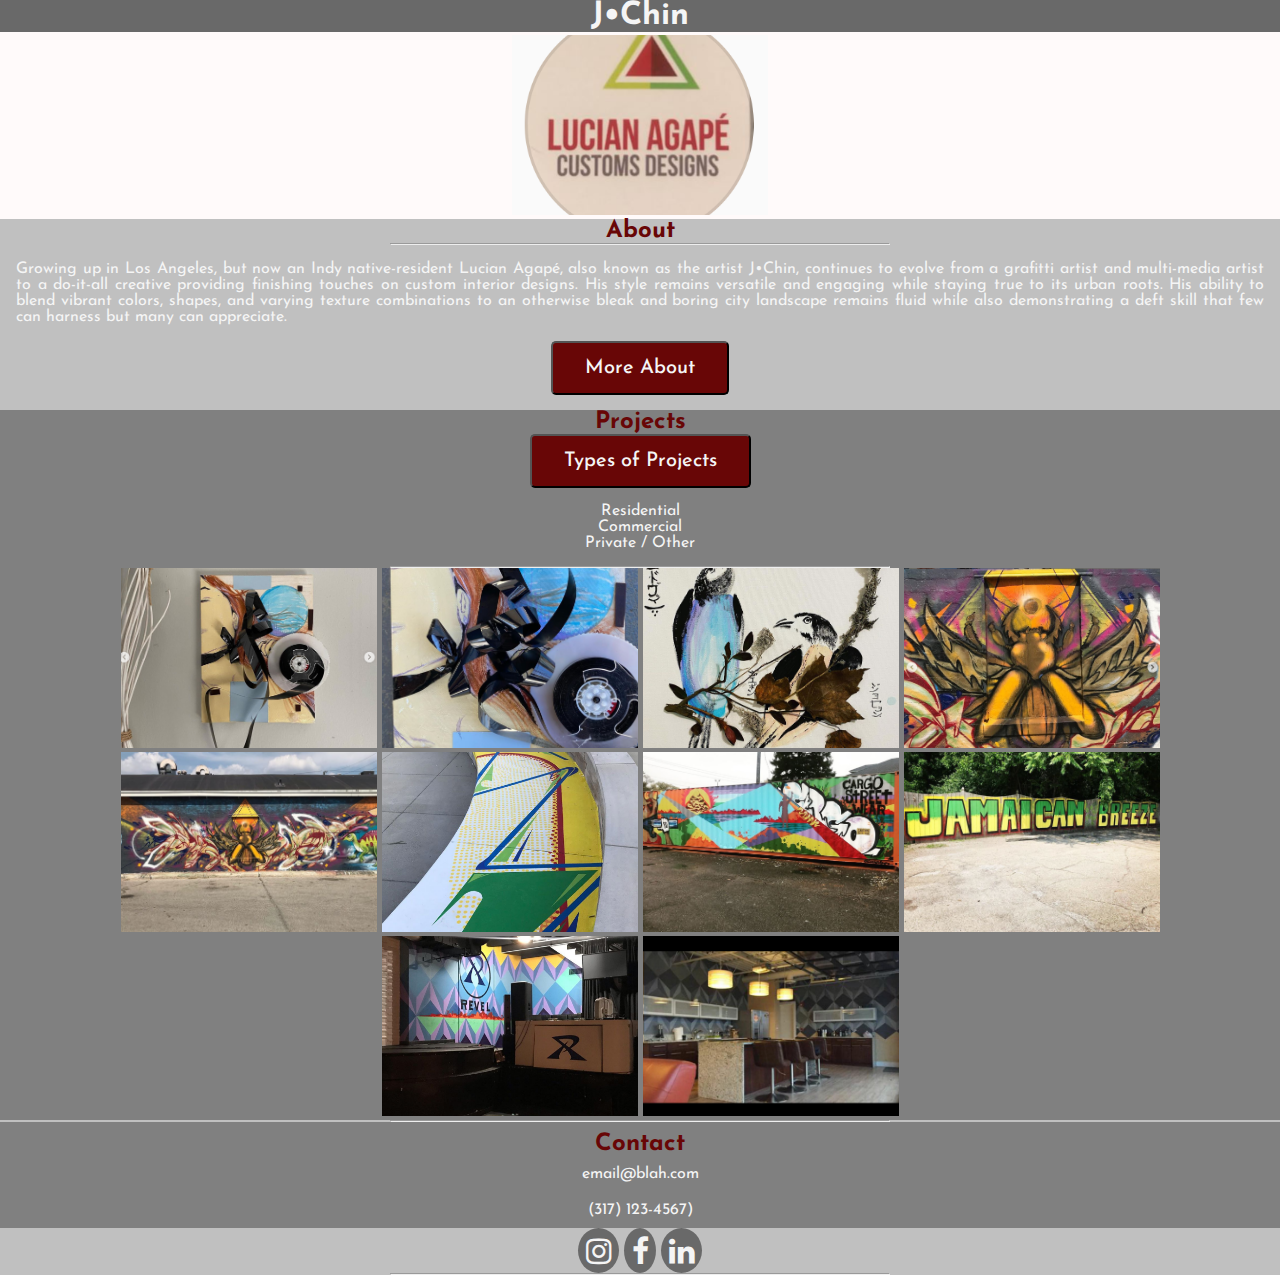
<file: index.html>
<!DOCTYPE html>
<html lang="en">
<head>
    <meta charset="UTF-8">
    <meta name="viewport" content="width=device-width, initial-scale=1.0"/>
    <meta http-equiv="X-UA-Compatible" content="ie=edge"/>
    <title>Hello, JChin</title>
    <link rel="stylesheet" href="https://fonts.googleapis.com/css?family=Josefin+Sans&display=swap">
    <link rel="stylesheet" href="https://cdnjs.cloudflare.com/ajax/libs/font-awesome/4.7.0/css/font-awesome.min.css">
    <link rel="stylesheet" href="styles.css"></link>
</head>
<body>
    <header class="header">        
        <h1 class="Jchin">J•Chin</h1>
        <div class="profile-pic">
            <img src="images/la_crd.png" alt="la_crd" width="200px"/>        
    </header>
    <main>
        <section class="title-about">
            <h2>About</h2>
            <hr>
                <p class="about-text">
            Growing up in Los Angeles, but now an Indy native-resident Lucian Agapé, also known as the artist J•Chin, 
            continues to evolve from a grafitti artist and multi-media artist to a do-it-all creative providing finishing 
            touches on custom interior designs.
            His style remains versatile and engaging while staying true to its urban roots. 
            His ability to blend vibrant colors, shapes, and varying texture
            combinations to an otherwise bleak and boring city landscape remains fluid while also demonstrating a deft 
            skill that few can harness but many can appreciate.
                </p>
                <div class="more-about">
                    <button class="more-about-button"><a href="./blog.html">More About</a></button>
                </div>
        </section>
        <section class="projects">
            <h2>Projects</h2>
            <div class="projects-button">
                <button class="projects-type-button"><a href="./projects.html">Types of Projects</a></button>
            </div>
            <ul class="list-1">
                <li>Residential</li>
                <li>Commercial</li>
                <li>Private / Other</li>
            </ul>
            <hr>
            
            <div class="all-pictures">
                <img src="images/Jchin1.png" alt="JChin1" width="300px"/>
                <img src="images/Jchin3.png" alt="Jchin3" width="300px"/>
                <img src="images/Jchin2.png" alt="Jchin2" width="300px"/>
                <img src="images/JChin-Brip.png" alt="JChin-Brip" width="300px"/>
                <img src="images/JChin-Brip2.png" alt="JChin-Brip2" width="300px"/>
                <img src="images/Jchin-crml.png" alt="Jchin-crml" width="300px"/>
                <img src="images/JChin-crgstr.png" alt="JChin-crgstr" width="300px"/>
                <img src="images/Jchin-jbrz.png" alt="Jchin-jbrz" width="300px"/>
                <img src="images/Jchin-rvl.png" alt="Jchin-rvl" width="300px"/>
                <img src="images/JChin-merd-st.png" alt="JChin-merd-st" width="300px"/>
            </div>
        </section>
    </main>
    
    <footer class= "contacts">
        <hr class="h-line-contacts">
        <section class="footer-sections">
            <h2 class="contact-info">Contact</h2>
                <p>email@blah.com</p>
                <p>(317) 123-4567)</p>
            <div class="social-links">
                <a class="fa fa-instagram" href="https://www.instagram.com/lucianagape_/"></a>
                <a href="#" class="fa fa-facebook"></a>
                <a href="#" class="fa fa-linkedin"></a>
            </div>
        </section>
        <hr>
    </footer>
</body>
</html>
</file>
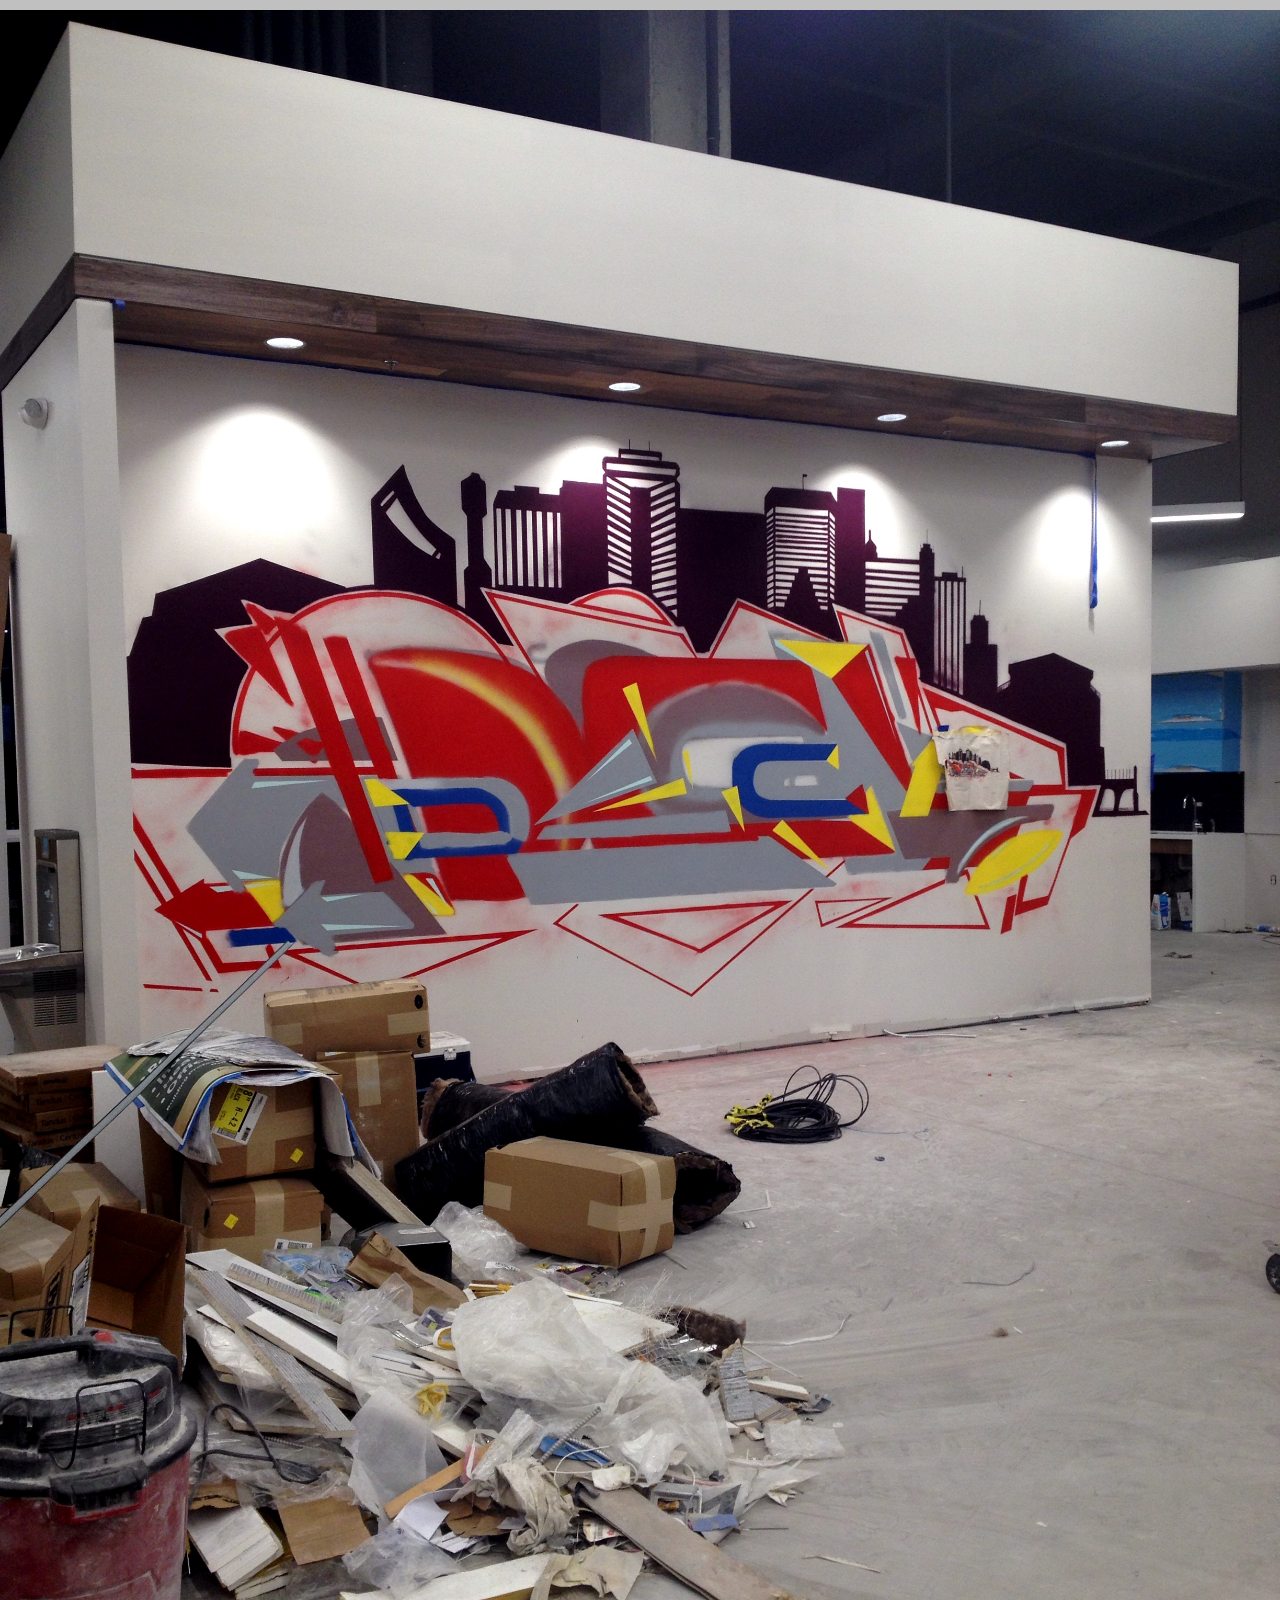
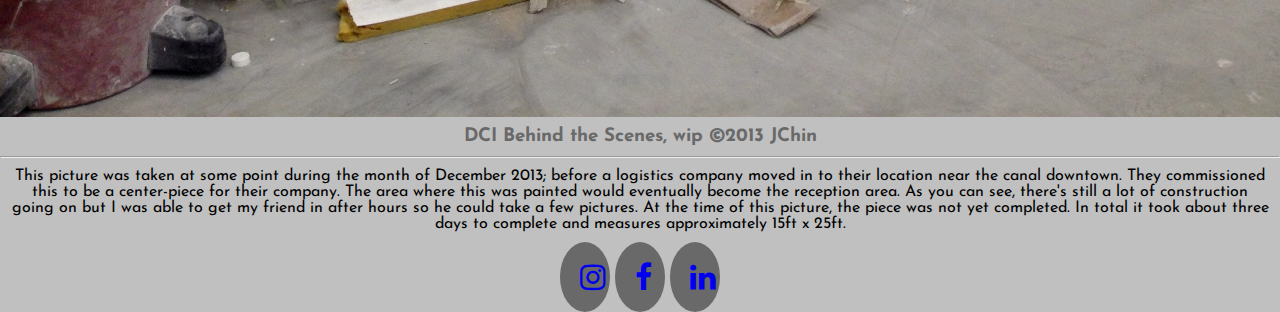
<file: article-list.html>
<!DOCTYPE html>
<html lang="en">
<head>
    <meta charset="UTF-8">
    <meta name="viewport" content="width=device-width, initial-scale=1.0"/>
    <meta http-equiv="X-UA-Compatible" content="ie=edge"/>
    <title>J•Chin Article</title>
    <link href="https://fonts.googleapis.com/css?family=Josefin+Sans&display=swap" rel="stylesheet" />
    <link href="https://cdnjs.cloudflare.com/ajax/libs/font-awesome/4.7.0/css/font-awesome.min.css" rel="stylesheet" />
    
    <link href="article-list.css" rel="stylesheet"></link>
    </link>
    
</head>
<body>
    <div class="article-wrapper">
        <div class="content">
            <div class="card">
                <img class="dci" src="/images/dci.JPG" alt="dci-bts-wip" style="max-width: 100%; height: auto" />
                <h3 class="dci-caption">DCI Behind the Scenes, wip ©2013 JChin</h3>
            </div>
            <hr class="break">
            <div class="description">
                <p>
                This picture was taken at some point during the month of December 2013; before a logistics company moved in to their location near the canal downtown. 
                They commissioned this to be a center-piece for their company. The area where this was painted would eventually become the reception area. 
                As you can see, there's still a lot of construction going on but I was able to get my friend in after hours so he could take a few
                pictures. At the time of this picture, the piece was not yet completed.  In total it took about three days to complete and measures approximately
                15ft x 25ft.
                </p>
            </div>
        <div>
            <a href="https://www.instagram.com/lucianagape_/" class="fa fa-instagram"></a>
            <a href="#" class="fa fa-facebook"></a>
            <a href="#" class="fa fa-linkedin"></a>
        </div>
        </div>
    </div>
</body>
</html>
</file>
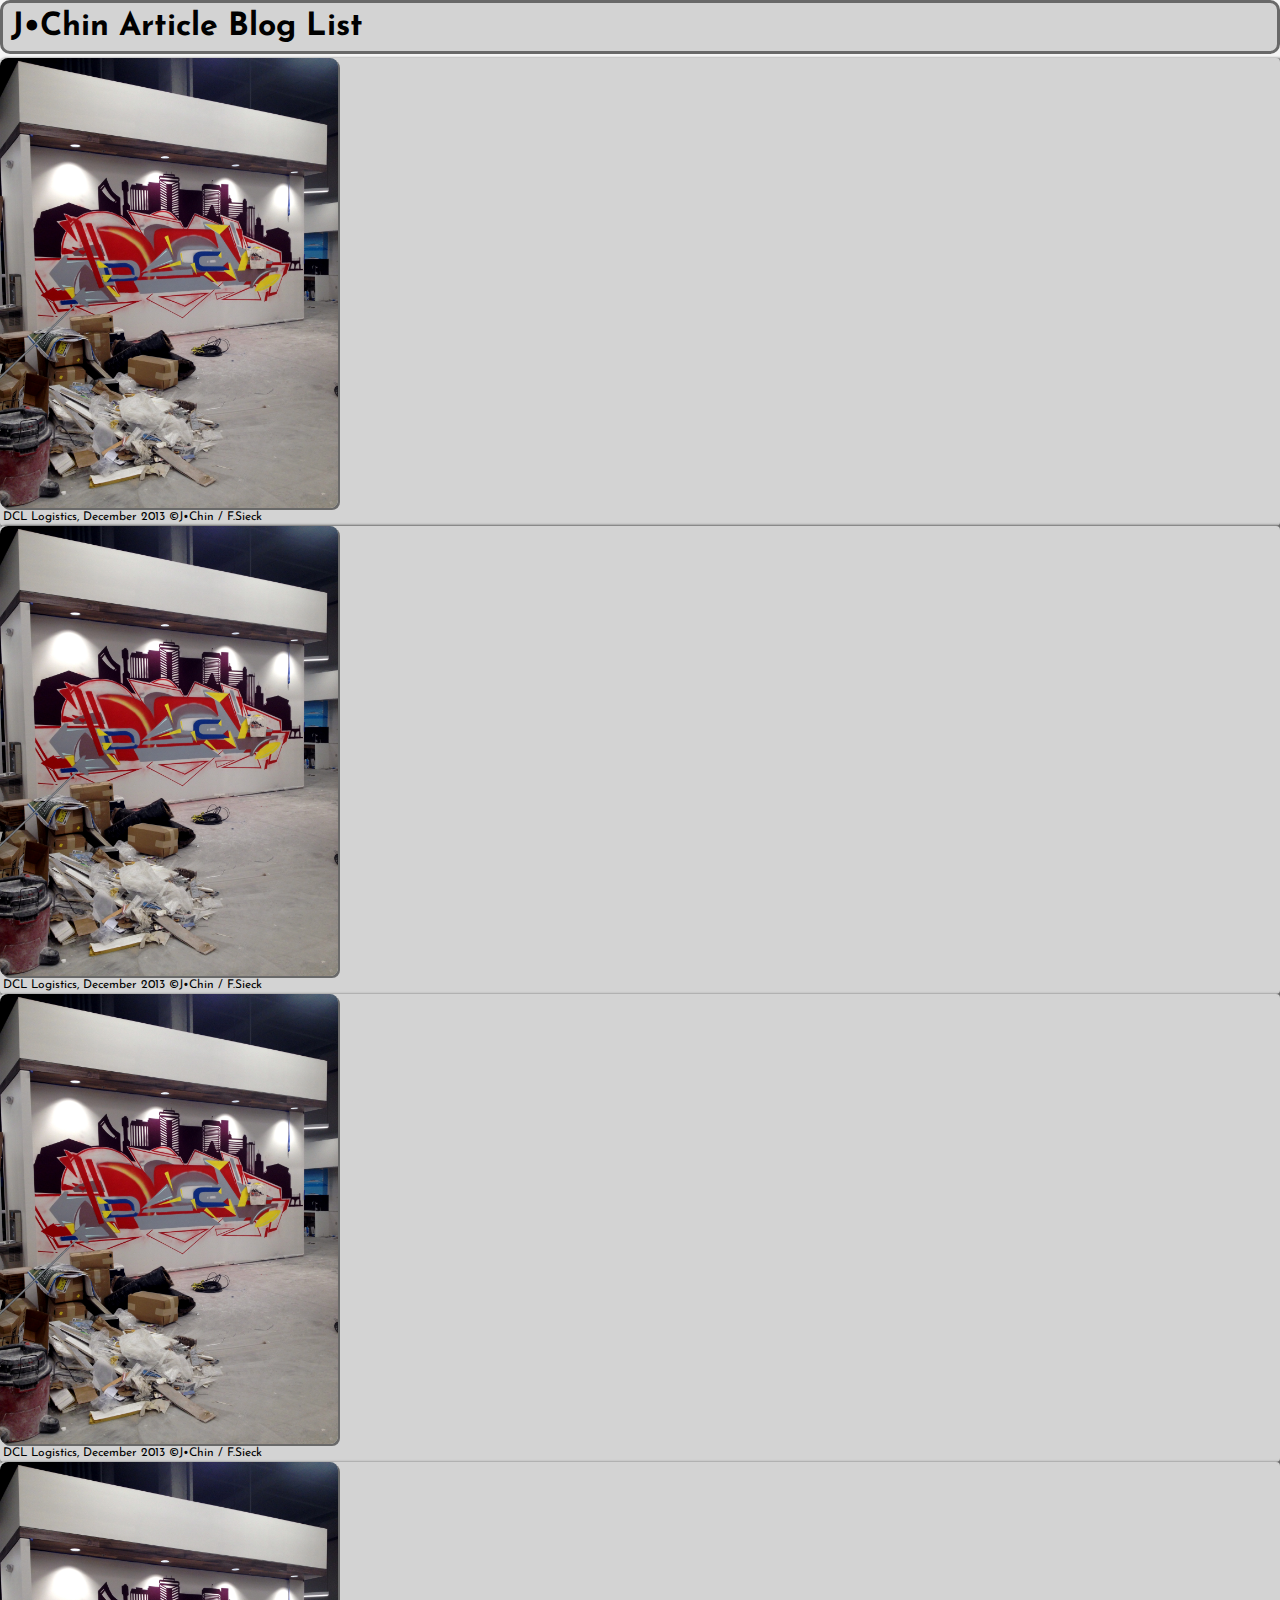
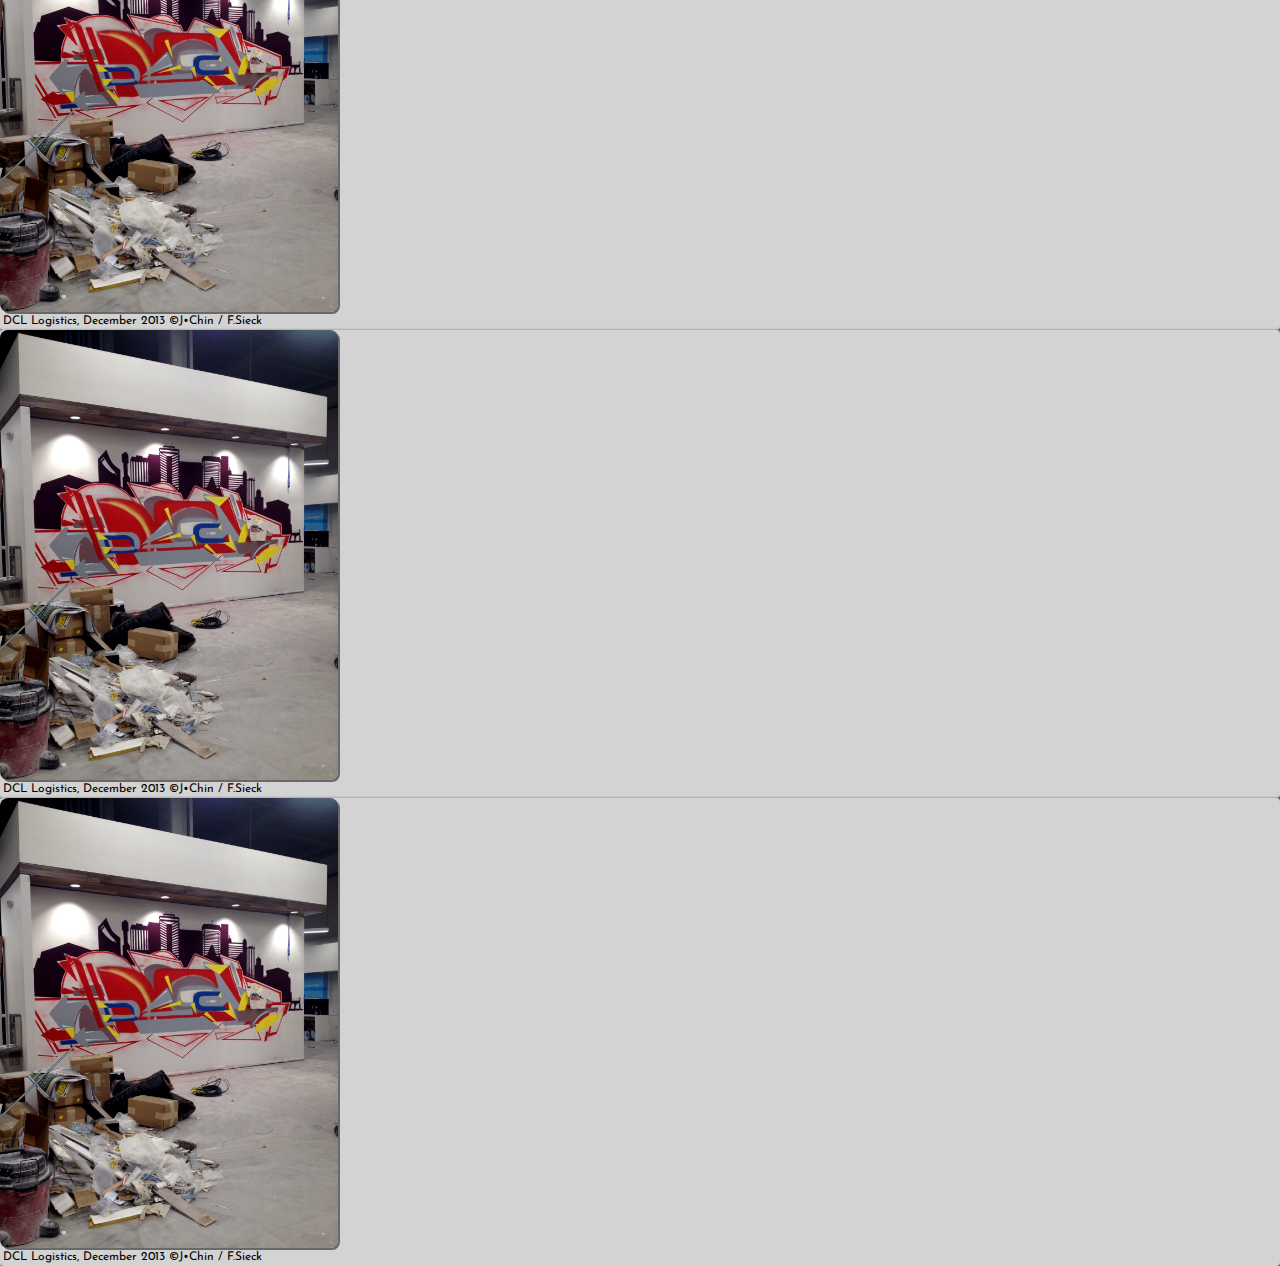
<file: articleListv2.html>
<!DOCTYPE html>
<html lang="en">
<head>
    <meta charset="UTF-8">
    <meta name="viewport" content="width=device-width, initial-scale=1.0">
    <meta http-equiv="X-UA-Compatible" content="ie=edge">
    <title>J•Chin Article version2</title>
    <link href="https://fonts.googleapis.com/css?family=Josefin+Sans&display=swap" rel="stylesheet" />
    <link href="https://cdnjs.cloudflare.com/ajax/libs/font-awesome/4.7.0/css/font-awesome.min.css" rel="stylesheet" />
    <link href="articleListv2.css" rel="stylesheet">
</link>
</head> 
<header>
    <div class="header">
        <h1>J•Chin Article Blog List</h1>
    </div>
</header>
<body> 
    <div class="masonry">
        <div class="card">
            <div class="dci">
                <img class="picture" src="images/dci.JPG" alt="dci"/>
                <p class="picture-text">DCL Logistics, December 2013 ©J•Chin / F.Sieck</p>
            </div>
        </div>
        <div class="card">
            <div class="dci">
                <img class="picture" src="images/dci.JPG" alt="dci" />
                <p class="picture-text">DCL Logistics, December 2013 ©J•Chin / F.Sieck</p>
            </div>
        </div>
        <div class="card">
            <div class="dci">
                <img class="picture" src="images/dci.JPG" alt="dci" />
                <p class="picture-text">DCL Logistics, December 2013 ©J•Chin / F.Sieck</p>
            </div>
        </div>
        <div class="card">
            <div class="dci">
                <img class="picture" src="images/dci.JPG" alt="dci" />
                <p class="picture-text">DCL Logistics, December 2013 ©J•Chin / F.Sieck</p>
            </div>
        </div>
        <div class="card">
            <div class="dci">
                <img class="picture" src="images/dci.JPG" alt="dci" />
                <p class="picture-text">DCL Logistics, December 2013 ©J•Chin / F.Sieck</p>
            </div>
        </div>
        <div class="card">
            <div class="dci">
                <img class="picture" src="images/dci.JPG" alt="dci" />
                <p class="picture-text">DCL Logistics, December 2013 ©J•Chin / F.Sieck</p>
            </div>
        </div>
    </div>
</body>
</file>
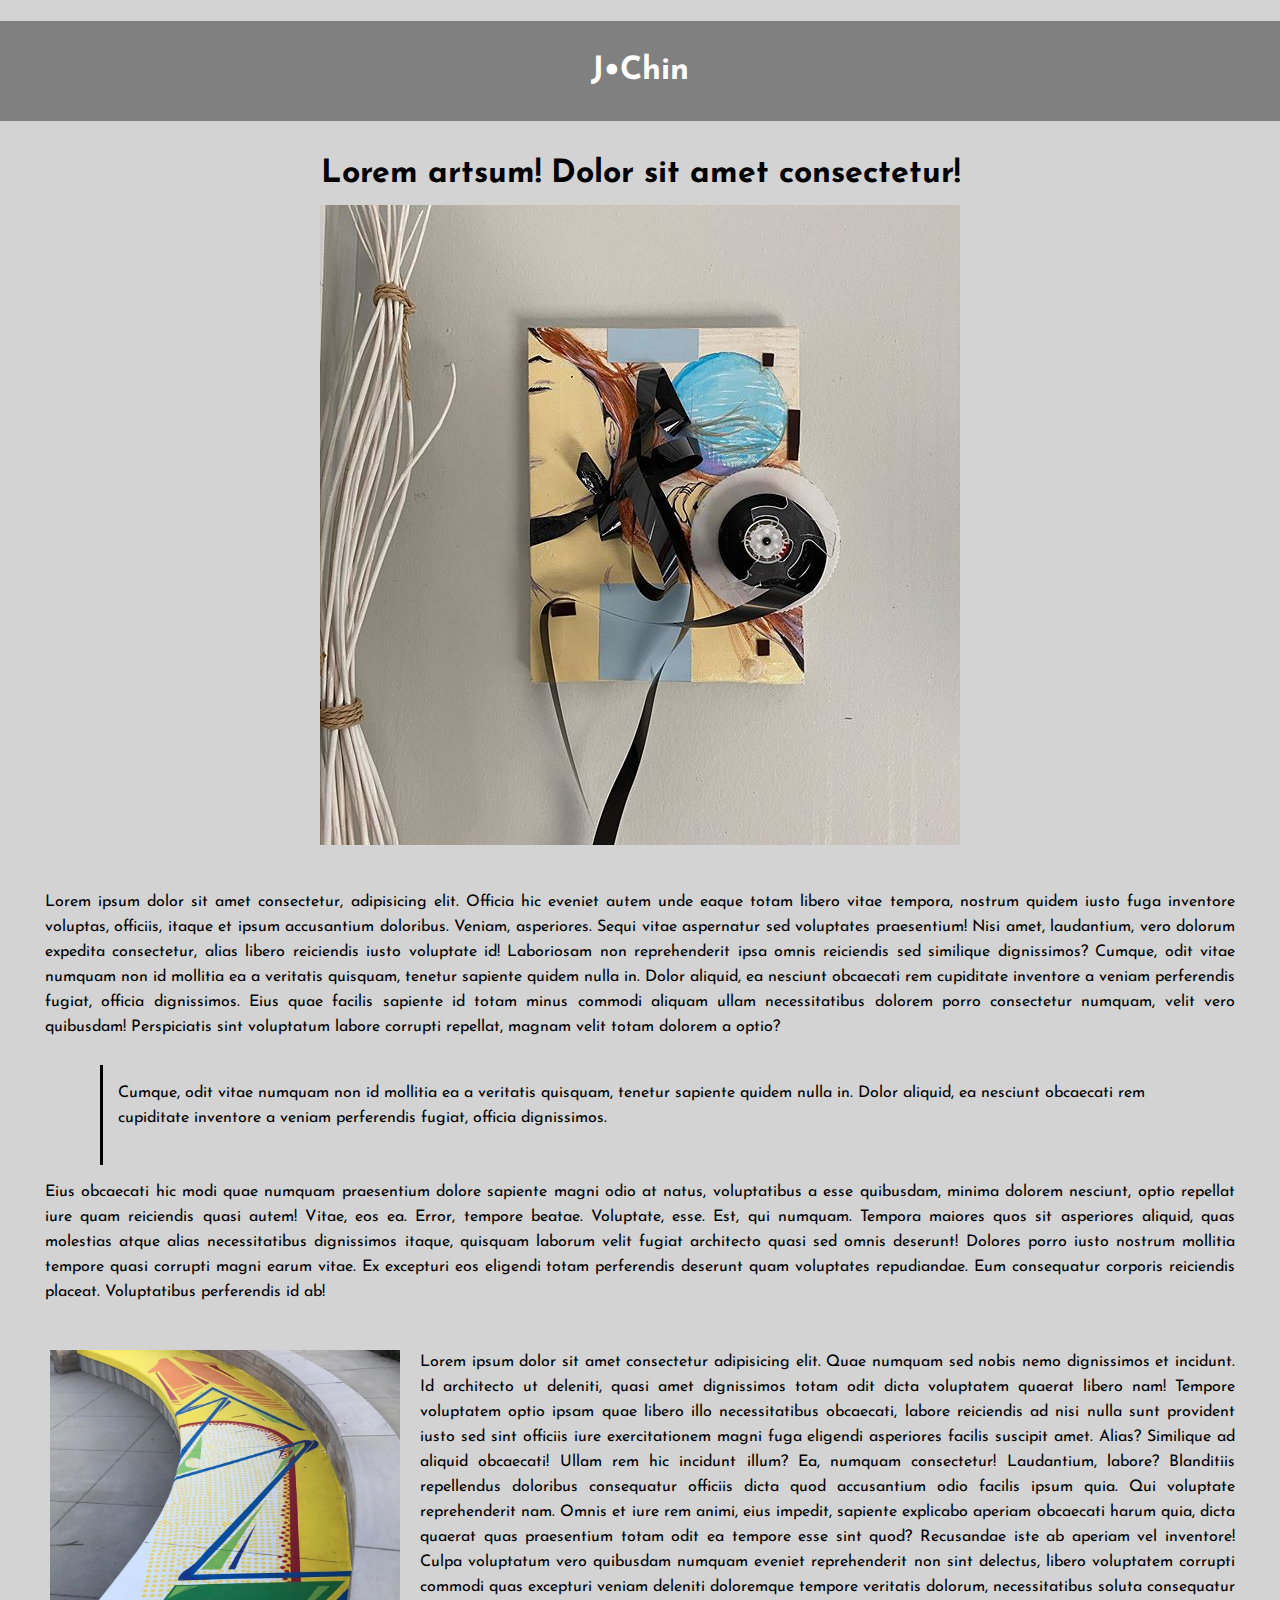
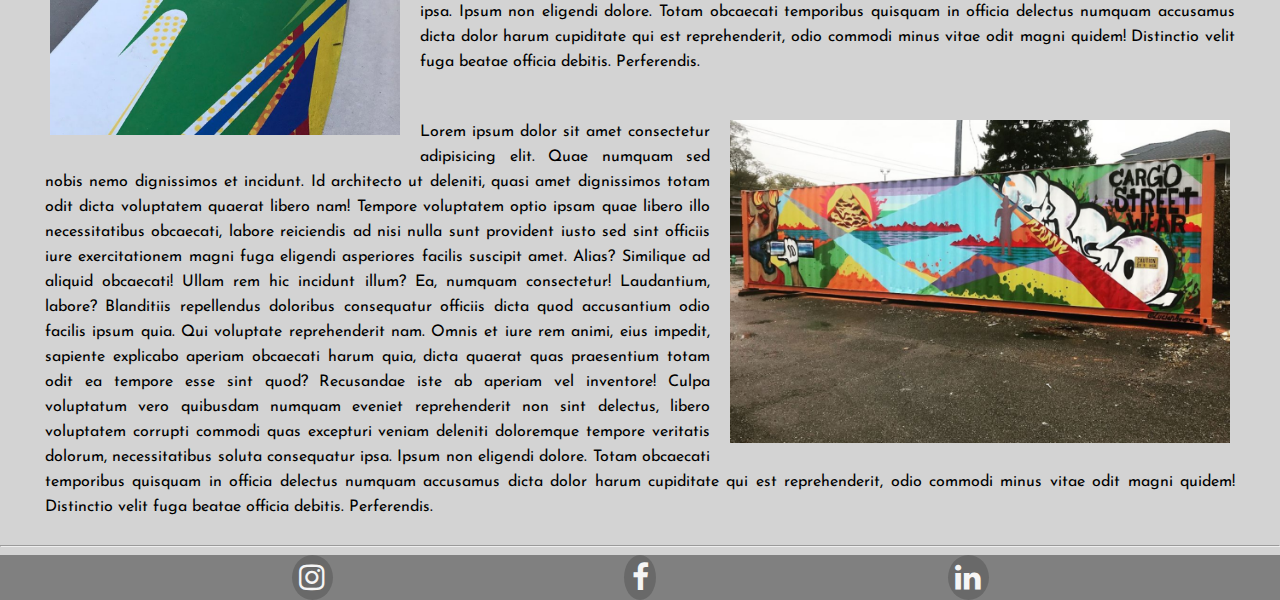
<file: blog.html>
<!DOCTYPE html>
<html lang="en">
<head>
    <meta charset="UTF-8" >
    <meta name="viewport" content="width=device-width, initial-scale=1.0" />
    <meta http-equiv="X-UA-Compatible" content="ie=edge" />
    <title>About J•Chin</title>
    <link href="https://fonts.googleapis.com/css?family=Josefin+Sans&display=swap" rel="stylesheet"/>
    <link href="https://cdnjs.cloudflare.com/ajax/libs/font-awesome/4.7.0/css/font-awesome.min.css" rel="stylesheet"/>
    <link href="blog.css" rel="stylesheet" />
    </link>
  </head>
  <body>
    <header class="box">
      <h1 class="name">J•Chin</h1>
    </header>
  <main>
    <section>
      <article class="content">
        <h1 class="title">
          Lorem artsum! Dolor sit amet consectetur!
        </h1>
        <img class="artwork" src="./images/j-chin-artwork.jpg" alt="art" />
        <p class="text-body">
          Lorem ipsum dolor sit amet consectetur, adipisicing elit. Officia hic
          eveniet autem unde eaque totam libero vitae tempora, nostrum quidem
          iusto fuga inventore voluptas, officiis, itaque et ipsum accusantium
          doloribus. Veniam, asperiores. Sequi vitae aspernatur sed voluptates
          praesentium! Nisi amet, laudantium, vero dolorum expedita consectetur,
          alias libero reiciendis iusto voluptate id! Laboriosam non reprehenderit
          ipsa omnis reiciendis sed similique dignissimos? Cumque, odit vitae
          numquam non id mollitia ea a veritatis quisquam, tenetur sapiente quidem
          nulla in. Dolor aliquid, ea nesciunt obcaecati rem cupiditate inventore
          a veniam perferendis fugiat, officia dignissimos. Eius quae facilis
          sapiente id totam minus commodi aliquam ullam necessitatibus dolorem
          porro consectetur numquam, velit vero quibusdam! Perspiciatis sint
          voluptatum labore corrupti repellat, magnam velit totam dolorem a optio?
        </p>
      </article>
      <article>
        <div class="vert-line">
          <blockquote class="block-quote">
            Cumque, odit vitae numquam non id mollitia ea a veritatis quisquam,
            tenetur sapiente quidem nulla in. Dolor aliquid, ea nesciunt obcaecati
            rem cupiditate inventore a veniam perferendis fugiat, officia
            dignissimos.
          </blockquote>
        </div>
      </article>
      <article>
        <p class="text-body">
          Eius obcaecati hic modi quae numquam praesentium dolore sapiente magni
          odio at natus, voluptatibus a esse quibusdam, minima dolorem nesciunt,
          optio repellat iure quam reiciendis quasi autem! Vitae, eos ea. Error,
          tempore beatae. Voluptate, esse. Est, qui numquam. Tempora maiores quos
          sit asperiores aliquid, quas molestias atque alias necessitatibus
          dignissimos itaque, quisquam laborum velit fugiat architecto quasi sed
          omnis deserunt! Dolores porro iusto nostrum mollitia tempore quasi
          corrupti magni earum vitae. Ex excepturi eos eligendi totam perferendis
          deserunt quam voluptates repudiandae. Eum consequatur corporis
          reiciendis placeat. Voluptatibus perferendis id ab!
        </p>
      </article>

      <article>
        <img class="side-pic" src="./images/Jchin-crml.png" alt="artwork2" />
        <p class="text-body">
          Lorem ipsum dolor sit amet consectetur adipisicing elit. Quae numquam
          sed nobis nemo dignissimos et incidunt. Id architecto ut deleniti,
          quasi amet dignissimos totam odit dicta voluptatem quaerat libero nam!
          Tempore voluptatem optio ipsam quae libero illo necessitatibus
          obcaecati, labore reiciendis ad nisi nulla sunt provident iusto sed
          sint officiis iure exercitationem magni fuga eligendi asperiores
          facilis suscipit amet. Alias? Similique ad aliquid obcaecati! Ullam
          rem hic incidunt illum? Ea, numquam consectetur! Laudantium, labore?
          Blanditiis repellendus doloribus consequatur officiis dicta quod
          accusantium odio facilis ipsum quia. Qui voluptate reprehenderit nam.
          Omnis et iure rem animi, eius impedit, sapiente explicabo aperiam
          obcaecati harum quia, dicta quaerat quas praesentium totam odit ea
          tempore esse sint quod? Recusandae iste ab aperiam vel inventore!
          Culpa voluptatum vero quibusdam numquam eveniet reprehenderit non sint
          delectus, libero voluptatem corrupti commodi quas excepturi veniam
          deleniti doloremque tempore veritatis dolorum, necessitatibus soluta
          consequatur ipsa. Ipsum non eligendi dolore. Totam obcaecati
          temporibus quisquam in officia delectus numquam accusamus dicta dolor
          harum cupiditate qui est reprehenderit, odio commodi minus vitae odit
          magni quidem! Distinctio velit fuga beatae officia debitis.
          Perferendis.
        </p>
      </article>
      <article>
        <img
          class="side-pic-2"
          src="./images/JChin-crgstr.png"
          alt="artwork2"
        />
        <p class="text-body">
          Lorem ipsum dolor sit amet consectetur adipisicing elit. Quae numquam
          sed nobis nemo dignissimos et incidunt. Id architecto ut deleniti,
          quasi amet dignissimos totam odit dicta voluptatem quaerat libero nam!
          Tempore voluptatem optio ipsam quae libero illo necessitatibus
          obcaecati, labore reiciendis ad nisi nulla sunt provident iusto sed
          sint officiis iure exercitationem magni fuga eligendi asperiores
          facilis suscipit amet. Alias? Similique ad aliquid obcaecati! Ullam
          rem hic incidunt illum? Ea, numquam consectetur! Laudantium, labore?
          Blanditiis repellendus doloribus consequatur officiis dicta quod
          accusantium odio facilis ipsum quia. Qui voluptate reprehenderit nam.
          Omnis et iure rem animi, eius impedit, sapiente explicabo aperiam
          obcaecati harum quia, dicta quaerat quas praesentium totam odit ea
          tempore esse sint quod? Recusandae iste ab aperiam vel inventore!
          Culpa voluptatum vero quibusdam numquam eveniet reprehenderit non sint
          delectus, libero voluptatem corrupti commodi quas excepturi veniam
          deleniti doloremque tempore veritatis dolorum, necessitatibus soluta
          consequatur ipsa. Ipsum non eligendi dolore. Totam obcaecati
          temporibus quisquam in officia delectus numquam accusamus dicta dolor
          harum cupiditate qui est reprehenderit, odio commodi minus vitae odit
          magni quidem! Distinctio velit fuga beatae officia debitis.
          Perferendis.
        </p>
        <hr>
      </article>
    </main>
    <footer class="footer">
        <div class="social-links">
          <a class="fa fa-instagram" href="https://www.instagram.com/lucianagape_/"></a>
          <a href="#" class="fa fa-facebook"></a>
          <a href="#" class="fa fa-linkedin"></a>
        </div>
    </footer>
  </body>
</html>
</file>
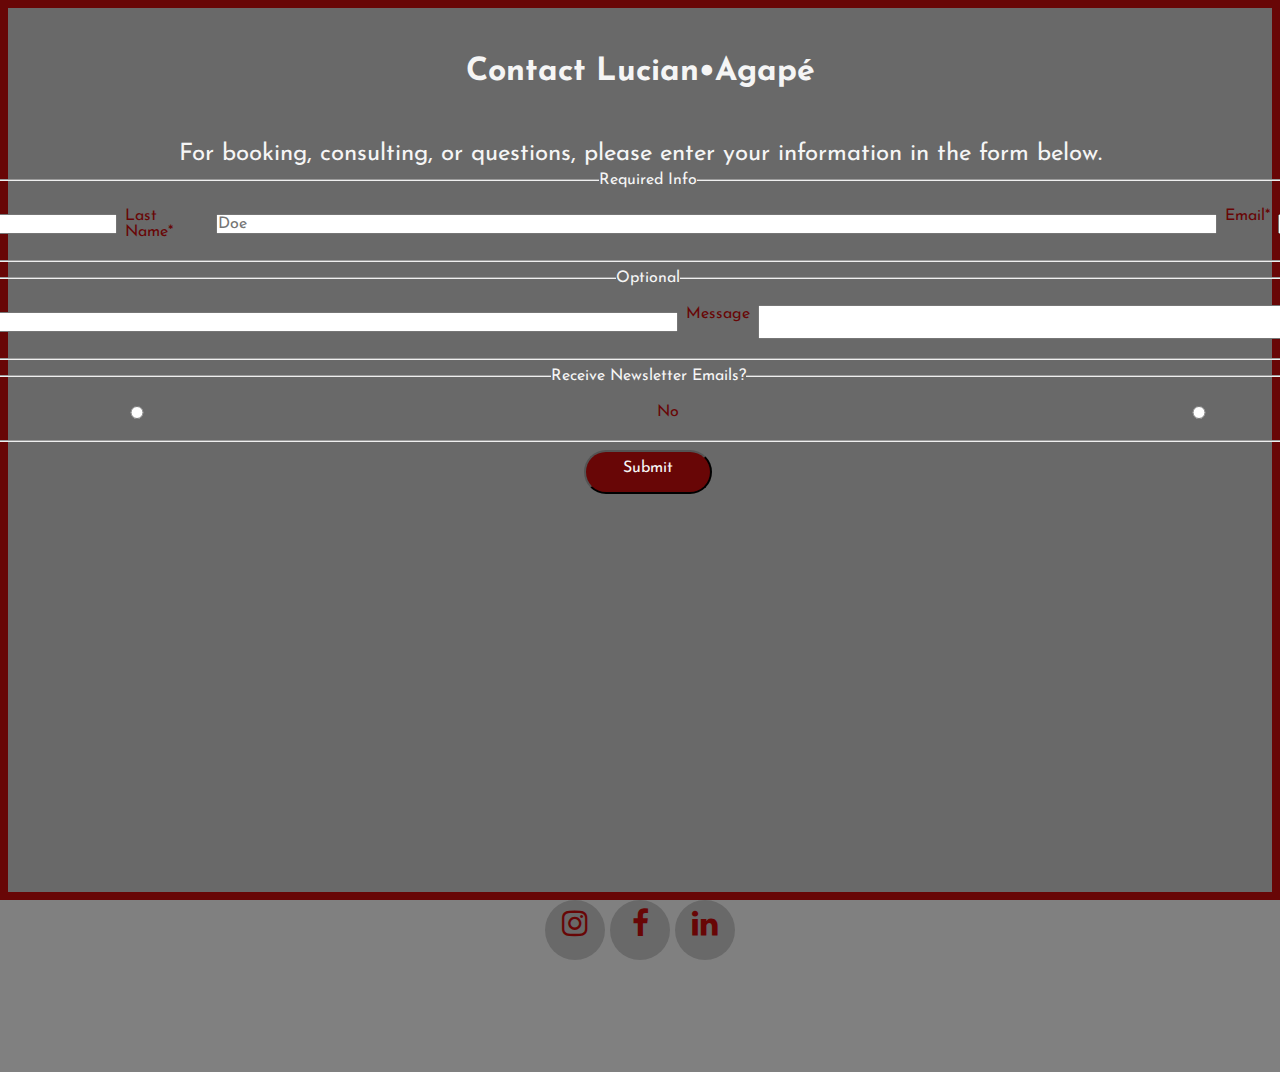
<file: contact-form.html>
<!DOCTYPE html>
<html lang="en">
<head>
    <meta charset="UTF-8">
    <meta name="viewport" content="width=device-width, initial-scale=1.0"/>
    <meta http-equiv="X-UA-Compatible" content="ie=edge"/>
    <title>Contact, Lucian•Agapé</title>
    <link rel="stylesheet" href="https://fonts.googleapis.com/css?family=Josefin+Sans&display=swap">
    <link rel="stylesheet" href="https://cdnjs.cloudflare.com/ajax/libs/font-awesome/4.7.0/css/font-awesome.min.css">
    <link rel="stylesheet" href="styles.css">
    <link rel="stylesheet" href="forms.css"></link>
</head>
<body>
    <main>
        <div class="page-wrapper">
            <div class="card">
                <section>
                    <h1>Contact Lucian•Agapé</h1>
                    <p>For booking, consulting, or questions, please enter your information in the form below.</p>
                    <div class="form">
                        <form action="https://formspree.io/mzbvakbw" method="POST">
                            
                            
                            <div class="field">
                                <fieldset>
                                    <legend>Required Info</legend>
                                    <label for="first-name">First Name*</label>
                                    <input type="text" id="first-name" name="first-name" placeholder="John" required>
                                    <label for="last-name">Last Name*</label>
                                    <input type="text" id="last-name" name="last-name" placeholder="Doe" required>
                                    <label for="email">Email*</label>
                                    <input type="text" id="email" name="email" placeholder="you@where" required>
                                </fieldset>
                            </div>
                            <div class="field">
                                <fieldset>
                                    <legend>Optional</legend>
                                    <label for="phone">Phone (Optional)</label>
                                    <input type="text" id="phone" name="phone" placeholder="(317) xxx-1234">                                                
                                    <label for="message">Message</label>
                                    <textarea name="message" id="message" cols="30" row="10"></textarea>                                        
                                </fieldset>
                            </div>
                            <div class="field">
                                <fieldset>
                                    <legend>Receive Newsletter Emails?</legend>
                                    <label for="answer">Yes</label> 
                                    <input type="radio" name="answer" id="yes" value="yes"/>
                                    <label for="answer">No</label> 
                                    <input type="radio" name="answer" id="no" value="no"/>
                                </fieldset>
                            </div>
                            <div>
                                <button class="btn-submit">Submit</button>
                            </div>
                        </form>
                    </div>                    
                </section>
            </div>
        </div>
    </main>
    <footer>
        <div class="social-links">
            <a class="fa fa-instagram" href="https://www.instagram.com/lucianagape_/"></a>
            <a href="#" class="fa fa-facebook"></a>
            <a href="#" class="fa fa-linkedin"></a>
        </div>
    </footer>
</body>
</file>
<file: styles.css>
* {
  margin: 0;
  padding: 0;
  box-sizing: border-box;
  font-family: "Josefin Sans", "sans-serif";
}

body {
  background-color: silver;
  text-align: center;
  margin: auto;
  /* padding: 0.1em 0.1em; */
}

.header {
  object-fit: cover;
  background-color: snow;
  max-width: 100vw;
}

.Jchin {
  background-color: dimgray;
  margin-bottom: 0.1em;
}

.profile-pic {
  margin: auto;
}

p {
  text-align: justify;
  padding: 1em 1em;
}

img {
  object-fit: cover;
  width: 20vw;
  height: 20vh;
}

h1 {
  color: whitesmoke;
  text-align: center;
}

h2,
h3 {
  color: #680606;
  text-align: center;
}

.projects {
  background-color: gray;
}

.all-pictures .img {
  margin-top: 0.25em;
  display: flex;
  align-items: flex-start;
  flex-wrap: wrap;
  object-fit: cover;
  max-width: 100vw;
  max-height: 100vh;
}
.contacts p {
  background-color: gray;
  color: whitesmoke;
  padding: 10px;
  text-align: center;
}

.contact-info {
  background-color: gray;
  padding-top: 10px;
  text-align: center;
  color: #680606;
}

.title-about {
  color: whitesmoke;
}

button {
  background-color: #680606;
  border-radius: 5px;
  padding: 15px 32px;
  text-align: center;
  display: inline-block;
  margin-bottom: 15px;
}

a {
  color: whitesmoke;
  text-decoration: none;
}

.projects-type-button {
  font-size: 20px;
  font-weight: 500;
}

button:hover {
  color: white;
  text-decoration: none;
  opacity: 75%;
}
.list-1 {
  margin-bottom: 15px;
  color: whitesmoke;
}

.more-about-button {
  color: dimgray;
  font-size: 20px;
  font-weight: 500;
}

hr {
  max-width: 500px;
  margin: auto;
  color: whitesmoke;
}

.fa {
  padding: 0.25em;
  font-size: 30px;
  text-align: center;
  text-decoration: none;
  border-radius: 50%;
  background: dimgray;
}

.fa:hover {
  opacity: 100%;
  color: #680606;
}
</file>
<file: article-list.css>
* {
  margin: 0px;
  padding: 0px;
  box-sizing: border-box;
}

body {
  font-family: "Josefin Sans", "sans-serif";
  display: flex;
  align-items: center;
  background-color: silver;
  text-align: center;
  margin: 0 auto;
}

.card {
  display: flex;
  flex-direction: column;
}

.content {
  display: flex;
  flex-direction: column;
  margin: auto;
}

.picture-caption {
  color: darkslategrey;
  margin: auto;
}

.dci {
  display: flex;
  flex-direction: column;
  margin-top: 10px;
}

.dci-caption {
  color: dimgray;
  margin-top: 10px;
}

.break {
  color: dimgray;
  margin-top: 10px;
  margin-bottom: 10px;
}

.description {
  display: flex;
  align-items: center;
  flex-wrap: wrap;
  font-family: "Josefin Sans", "sans-serif";
  text-align: center;
  margin-left: 10px;
  margin-bottom: 10px;
  margin-right: 10px;
}

.fa {
  padding: 20px;
  font-size: 30px;
  width: 50px;
  text-align: center;
  text-decoration: none;
  border-radius: 50%;
  background: dimgray;
  align-items: center;
}

.fa:hover {
  opacity: 20%;
}

/* mobile */

@media (min-width: 760px) {
  .dci {
    width: 100%;
  }
}

/* some the widths and margins are still in pixles/ not updated to be responsive on all screens */
</file>
<file: articleListv2.css>
* {
  margin: 0;
  padding: 0;
  box-sizing: border-box;
}

body {
  background-color: whitesmoke;
  font-family: "Josefin Sans", "sans-serif";
  /* text-align: center; */
}

.header {
  background-color: lightgray;
  padding: 0.5em;
  margin-bottom: 0.25em;
  border: solid dimgray;
  border-radius: 10px;
}
/* .masonry {
  width: 50vw;
  height: 50vh;
  column-count: 2;
  column-gap: 0.5rem;
} */
.card {
  background-color: lightgray;
  display: flex;
  flex-wrap: wrap;
  max-width: 100vw;
  max-height: 100vh;
  border-radius: 4px;
  box-shadow: 0.15em 0.15em 0.15em 0.15em dimgray;
}

.card:hover {
  opacity: 0.7;
}

.dci {
  display: flex;
  flex-direction: column;
  justify-content: center;
}

.picture {
  max-width: 50vw;
  max-height: 50vh;
  box-shadow: 2px 2px dimgray;
  display: flex;
  justify-content: center;
  object-fit: cover;
  border-radius: 8px;
}

.picture-text {
  max-width: 50vw;
  max-height: 50vh;
  font-size: 0.75em;
  padding: 0.25em;
}
</file>
<file: blog.css>
body {
  font-family: "Josefin Sans", sans-serif;
  width: 100vw;
  margin: auto;
  background-color: lightgray;
}
.box {
  background-color: gray;
  margin: 0;
  width: 100vw;
}

p {
  text-align: justify;
}

.name {
  color: white;
  text-align: center;
  line-height: 100px;
}

.content {
  display: flex;
  flex-direction: column;
  overflow: hidden;
  background-color: lightgray;
  width: 100vw;
  margin: 0 auto;
  align-items: center;
}

.title {
  text-align: center;
  margin: 15px;
}

.artwork {
  width: 50%;
  margin-bottom: 15px;
  margin: 0 auto;
}

.text-body {
  margin: 45px;
  line-height: 25px;
  margin-bottom: 25px;
}

.vert-line {
  float: left;
  border-left: 3px solid black;
  height: 100px;
  left: 50%;
  margin-left: 100px;
  margin-bottom: 15px;
}

.block-quote {
  max-width: 100vw;
  margin-left: 15px;
  margin-right: 100px;
  margin-bottom: 1em;
  line-height: 25px;
}

.side-pic {
  width: 350px;
  margin-left: 50px;
  margin-right: 20px;
  margin-bottom: 20px;
  float: left;
}

.side-pic-2 {
  width: 500px;
  margin-left: 20px;
  margin-right: 50px;
  margin-bottom: 20px;
  float: right;
}

.footer {
  /* margin: auto; */
  background-color: dimgray;
  align-content: space-around;
}

.foot-line {
  width: 500px;
}

.social-links {
  display: flex;
  flex-direction: row;
  font-size: 35px;
  margin: auto;
  justify-content: space-evenly;
}

.social-links,
a {
  /* padding: 1em; */
  background-color: gray;
}

.social-links a {
  color: whitesmoke;
  text-decoration: none;
  border-radius: 50%;
}

.fa {
  padding: 0.25em;
  font-size: 30px;
  text-align: center;
  text-decoration: none;
  background: dimgray;
}

.fa:hover {
  opacity: 100%;
  color: #680606;
}

/* mobile */
@media (min-width: 760px) {
  .content {
    width: auto;
  }
}
</file>
<file: forms.css>
* {
  padding: 0;
  margin: 0;
  box-sizing: border-box;
  font-size: 1em;
}

body {
  background-color: gray;
  font-family: "Josefin Sans", sans-serif;
  width: 100vw;
  height: 100vh;
}

h1,
p,
label,
legend,
input {
  font-family: "Josefin Sans", sans-serif;
  font-size: 1em;
}

input,
textarea {
  display: flex;
  justify-content: center;
  width: 80vw;
  margin: auto;
}

h1 {
  color: whitesmoke;
  font-size: 2em;
  font-weight: 800;
  padding: 1.5em;
  text-align: center;
}

p {
  color: whitesmoke;
  font-size: 1.5em;
  text-align: center;
  padding: 0.25em;
}

label {
  color: #680606;
  padding: 0.5em 0.5em;
  text-align: left;
}

legend {
  color: whitesmoke;
}

button {
  display: flex;
  justify-content: center;
  color: whitesmoke;
  width: 8em;
  height: 2.75em;
  border-radius: 1.75em;
  padding: 0.5em;
}

button:hover {
  color: #ff2377;
}

a {
  color: #680606;
  background-color: dimgray;
  width: 2em;
  height: 2em;
  margin: auto;
}

.fa:hover {
  color: #ff2377;
}

.page-wrapper {
  color: gray;
  display: flex;
  justify-content: flex-start;
  width: 100vw;
}

.card section {
  background-color: dimgray;
  max-width: 100vw;
  max-height: 100vh;
  margin: auto;
  border: 0.5em, solid #680606;
}

.form {
  width: 100vw;
  height: 100vh;
  margin: auto;
  display: flex;
  /* justify-content: center; */
}

/* .form .field:nth-last-child(3) {
  position: relative;
} */

fieldset {
  display: flex;
  justify-content: center;
  width: 90vw;
  padding: 0.75em;
}

.field {
  background-image: linear-gradient(gray #680606);
  /* max-height: 100vh; */
  width: 100vw;
  display: flex;
  justify-content: center;
  margin-bottom: 0.5em;
}

.btn-submit {
  background-color: #680606;
  text-decoration: whitesmoke;
  margin: auto;
}

/* .social-links {
  
  margin: auto;
  width: 45vw;
} */
</file>
